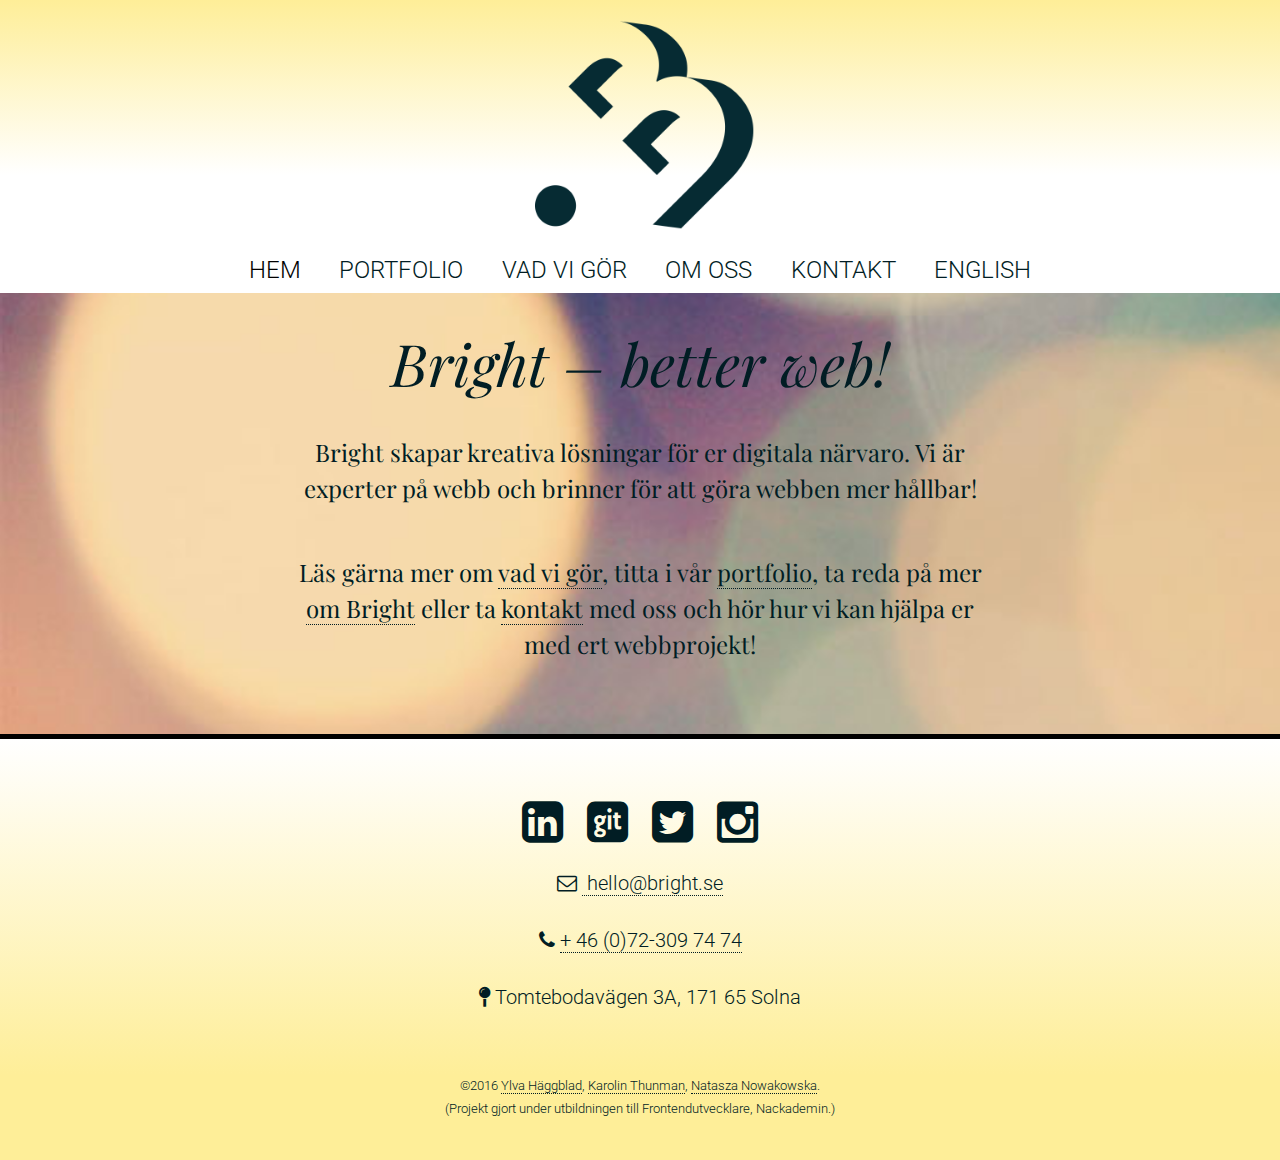
<file: index.html>
<!doctype html>
<html lang="sv-SE">
<head>
	<meta charset="utf-8">
	<meta name="viewport" content="width=device-width, initial-scale=1.0">
	<title>Bright</title>
	<link rel="stylesheet" type="text/css" href="css/normalize.css">
  <link href="css/font-awesome.min.css" rel="stylesheet">
	<link rel="stylesheet" type="text/css" href="css/style.css">

	<noscript>
		<style>
	     #knapp {display: none;}
	  </style>
 	</noscript>
</head>
<body class="index">
<header>
	<div id="knapp">	
		<div></div>
		<div></div>
		<div></div>
	</div>
</header>

<noscript>
	<ul id="utanKnapp">
		<li><a href="index.html">Hem</a></li>
		<li><a href="portfolio.html">Portfolio</a></li>
		<li><a href="vad_vi_gor.html">Vad vi gör</a></li>
		<li><a href="om_oss.html">Om oss</a></li>
		<li><a href="kontakt.html">Kontakt</a></li>
		<li><a href="in_english.html">English</a></li>
	</ul>
</noscript>

<nav id="navbar">
	<ul>
		<li class="active_home"><a href="index.html">Hem</a></li>
		<li><a href="portfolio.html">Portfolio</a></li>
		<li><a href="vad_vi_gor.html">Vad vi gör</a></li>
		<li><a href="om_oss.html">Om oss</a></li>
		<li><a href="kontakt.html">Kontakt</a></li>
		<li><a href="in_english.html">English</a></li>
	</ul>
</nav>
<main>
	<div class="row">
    <article class="col-12 col-m-12 indexrubrik">
        <h2>Bright – better web!</h2>
            <p class="intro">Bright skapar kreativa lösningar för er digitala närvaro. Vi är experter på webb och brinner för att göra webben mer hållbar!</p>

            <p class="intro">Läs gärna mer om <a href="vad_vi_gor.html" title="Läs mer om vad vi gör">vad vi gör</a>, titta i vår <a href="portfolio.html" title="Vår portfolio">portfolio</a>, ta reda på mer <a href="om_oss.html" title="Läs mer om Bright">om Bright</a> eller ta <a href="kontakt.html" title="Ta kontakt med oss!">kontakt</a> med oss och hör hur vi kan hjälpa er med ert webbprojekt!
            </p>
     </article>
	</div>

</main>
<footer>
    <div class="ikoner">
      <i class="fa fa-linkedin-square fa-3x ikoner"></i>
      <i class="fa fa-git-square fa-3x ikoner"></i>
      <i class="fa fa-twitter-square fa-3x ikoner"></i>
      <i class="fa fa-instagram fa-3x ikoner"></i>
   </div> 
    
   <div class="kontakttxt">
     <p> 
    <i class="fa fa-envelope-o"></i>
       <a href="mailto:fakeadress@bright.se">&nbsp;hello@bright.se</a>
    </p>
     <p>
       <i class="fa fa-phone"></i>&nbsp;<a href="tel:+46-723-097474" title="Tel: +46 723 09 74 74">+ 46 (0)72-309 74 74</a>
     </p>
     <p>
    <i class="fa fa-map-pin"></i>&nbsp;Tomtebodavägen 3A, 171 65 Solna</p>
   </div>

<address>
  <div id="fotcopy">
&copy;2016 <a href="mailto:ylva.haggblad@gmail.com" title="ylva.haggblad@gmail.com">Ylva Häggblad</a>,
      <a href="mailto:karolin.thunman@gmail.com" title="karolin.thunman@gmail.com"> Karolin Thunman</a>,
      <a href="mailto:natasza@fingerspitz.se" title="natasza@fingerspitz.se"> Natasza Nowakowska</a>.<br>
(Projekt gjort under utbildningen till Frontendutvecklare, Nackademin.)
  </div>
</address>  
  </footer>

	<script type="text/javascript" src="scripts/script.js"></script>
</body>

</html>
</file>
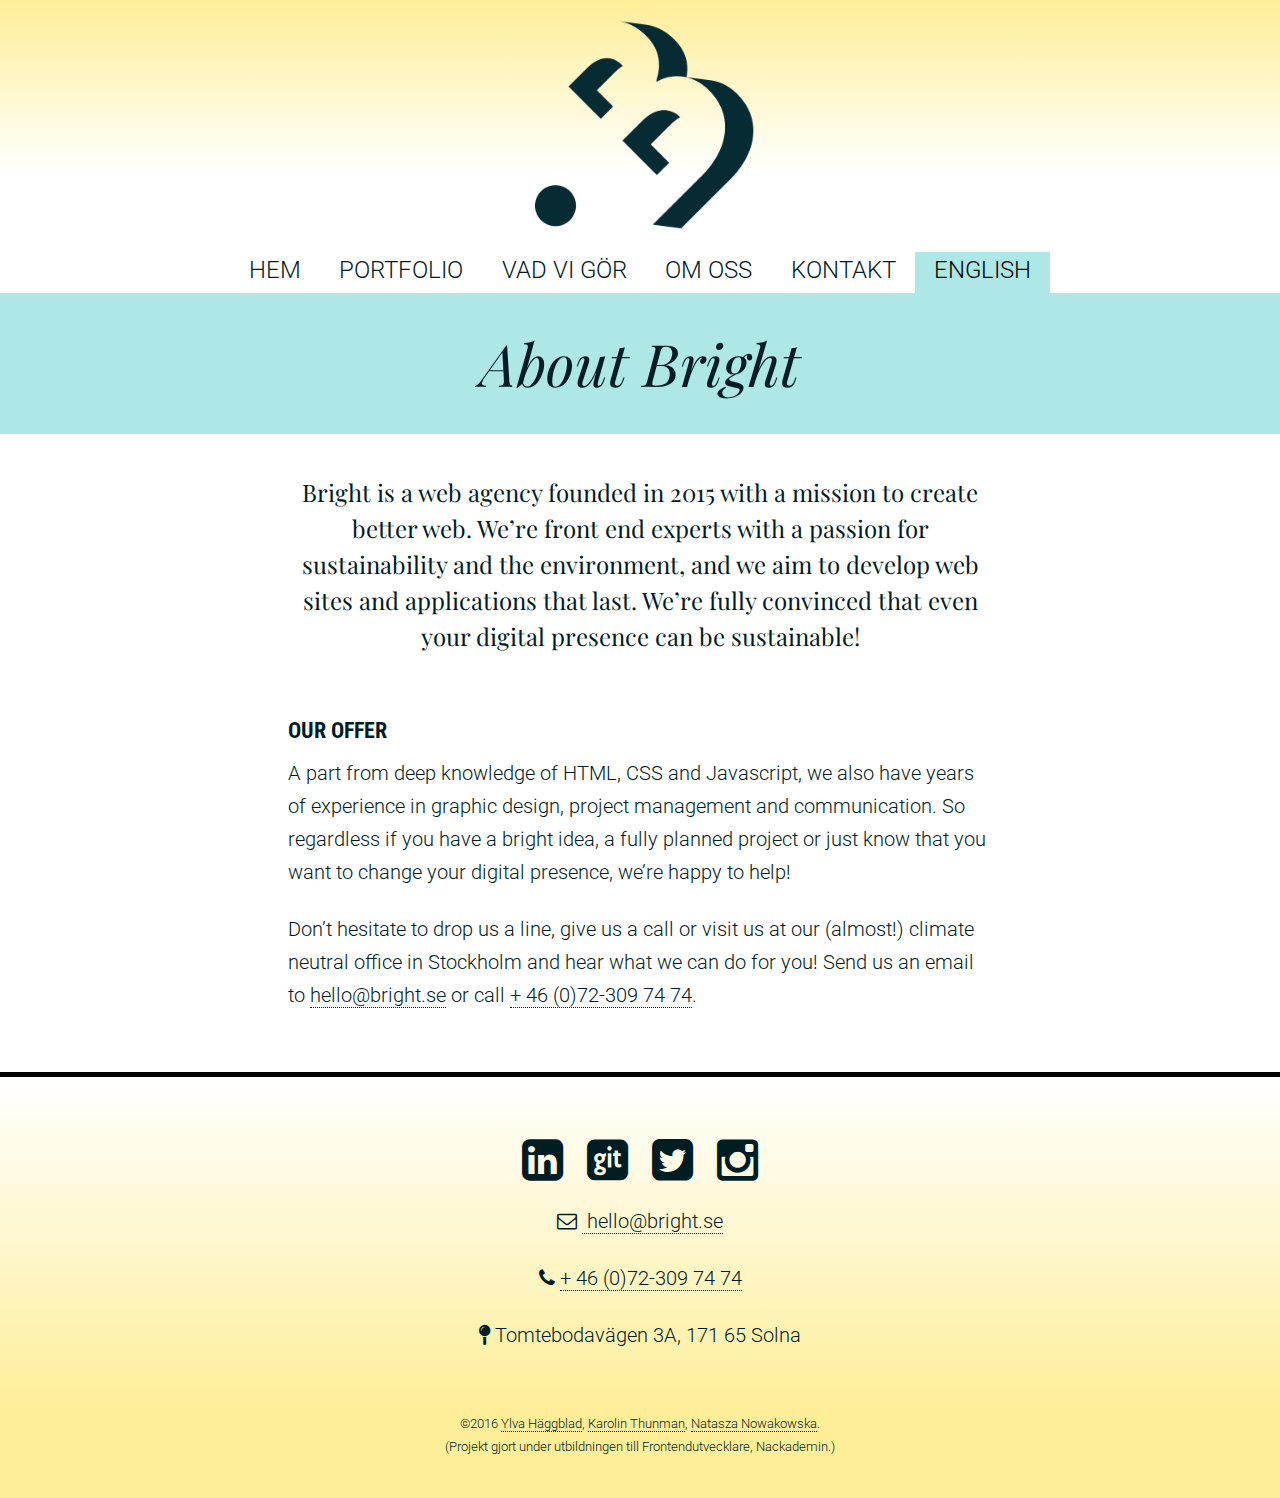
<file: in_english.html>
<!doctype html>
<html lang="en">
<head>
	<meta charset="utf-8">
	<meta name="viewport" content="width=device-width, initial-scale=1.0">
	<title>About Bright</title>
  <link rel="stylesheet" type="text/css" href="css/normalize.css">
  <link href="css/font-awesome.min.css" rel="stylesheet">
	<link rel="stylesheet" type="text/css" href="css/style.css">

  <noscript>
    <style>
       #knapp {display: none;}
    </style>
  </noscript>
</head>
<body>
<header>
  <div id="knapp">  
    <div></div>
    <div></div>
    <div></div>
  </div>
</header>

<noscript>
  <ul id="utanKnapp">
    <li><a href="index.html">Hem</a></li>
    <li><a href="portfolio.html">Portfolio</a></li>
    <li><a href="vad_vi_gor.html">Vad vi gör</a></li>
    <li><a href="om_oss.html">Om oss</a></li>
    <li><a href="kontakt.html">Kontakt</a></li>
    <li><a href="in_english.html">English</a></li>
  </ul>
</noscript>

<nav id="navbar">
  <ul>
    <li><a href="index.html">Hem</a></li>
    <li><a href="portfolio.html">Portfolio</a></li>
    <li><a href="vad_vi_gor.html">Vad vi gör</a></li>
    <li><a href="om_oss.html">Om oss</a></li>
    <li><a href="kontakt.html">Kontakt</a></li>
    <li class="active"><a href="in_english.html">English</a></li>
  </ul>
</nav>

     <main>

<div class="row">
        <div class="col-m-12 col-12 rubrik">
           <h2>About Bright</h2>
        </div>
      </div>

       
       <div class="row">
                    <section class="col-m-12 col-12 white"><p class="intro3">
                Bright is a web agency founded in 2015 with a mission to create better web. We’re front end experts with a passion for sustainability and the environment, and we aim to develop web sites and applications that last. We’re fully convinced that even your digital presence can be sustainable!
                        </p></section> </div>

                   <div class="row">
                    <section class="col-m-12 col-12 white"><h3>Our offer</h3><p>
                A part from deep knowledge of HTML, CSS and Javascript, we also have years of experience in graphic design, project management and communication. So regardless if you have a bright idea, a fully planned project or just know that you want to change your digital presence, we’re happy to help!
                    </p>
                    <p>
                Don’t hesitate to drop us a line, give us a call or visit us at our (almost!) climate neutral office in Stockholm and hear what we can do for you! Send us an email to <a href="mailto:hello@bright.se" title="fakeaddress@bright.se">hello@bright.se</a> or call <a href="tel:+46-723-097474" title="Tel: +46 723 09 74 74">+ 46 (0)72-309 74 74</a>.</p>
                </section>
         </div>
              
    </main>
<footer>
    <div class="ikoner">
      <i class="fa fa-linkedin-square fa-3x ikoner"></i>
      <i class="fa fa-git-square fa-3x ikoner"></i>
      <i class="fa fa-twitter-square fa-3x ikoner"></i>
      <i class="fa fa-instagram fa-3x ikoner"></i>
   </div> 
    
   <div class="kontakttxt">
     <p> 
    <i class="fa fa-envelope-o"></i>
       <a href="mailto:fakeadress@bright.se">&nbsp;hello@bright.se</a>
    </p>
     <p>
       <i class="fa fa-phone"></i>&nbsp;<a href="tel:+46-723-097474" title="Tel: +46 723 09 74 74">+ 46 (0)72-309 74 74</a>
     </p>
     <p>
    <i class="fa fa-map-pin"></i>&nbsp;Tomtebodavägen 3A, 171 65 Solna</p>
   </div>
  
<address>
  <div id="fotcopy">
&copy;2016 <a href="mailto:ylva.haggblad@gmail.com" title="ylva.haggblad@gmail.com">Ylva Häggblad</a>,
      <a href="mailto:karolin.thunman@gmail.com" title="karolin.thunman@gmail.com"> Karolin Thunman</a>,
      <a href="mailto:natasza@fingerspitz.se" title="natasza@fingerspitz.se"> Natasza Nowakowska</a>.<br>
(Projekt gjort under utbildningen till Frontendutvecklare, Nackademin.)
  </div>
</address>  
  </footer>

       

  <script type="text/javascript" src="scripts/script.js"></script>

</body>
</html>
</file>
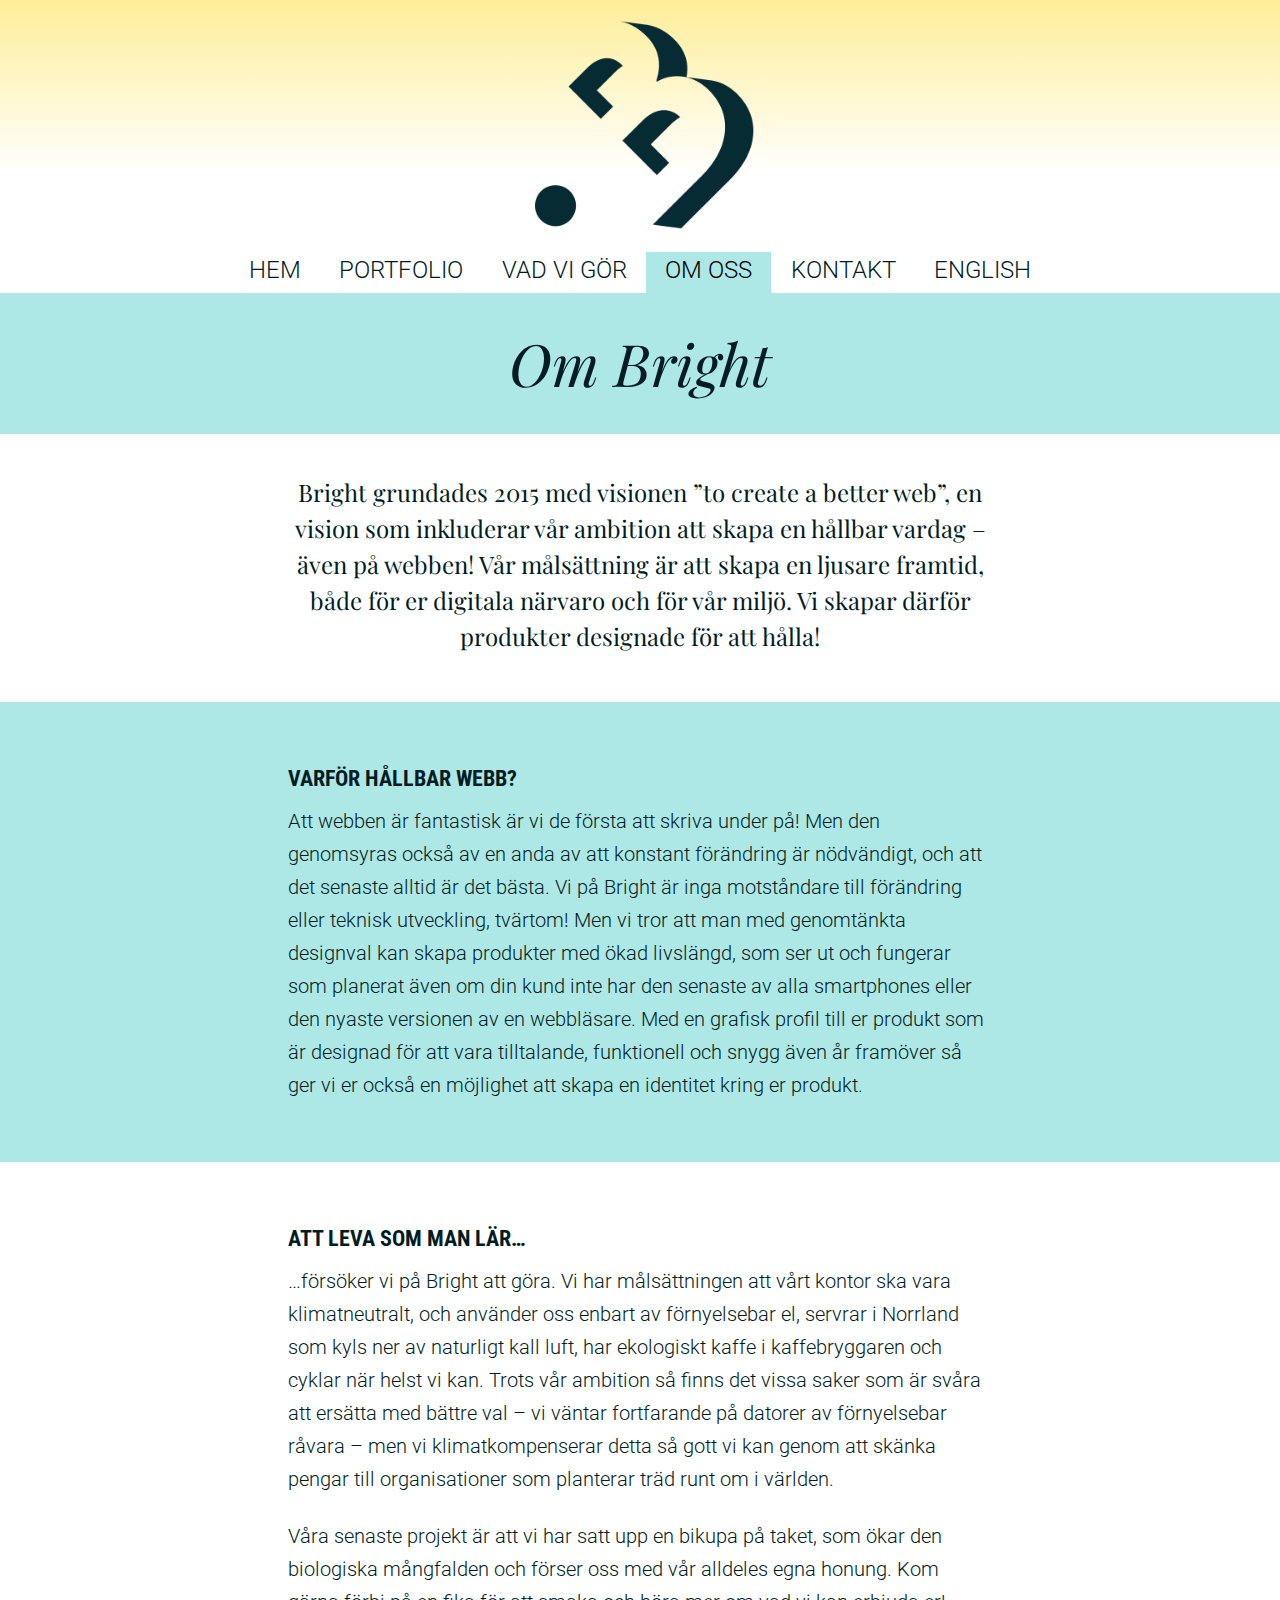
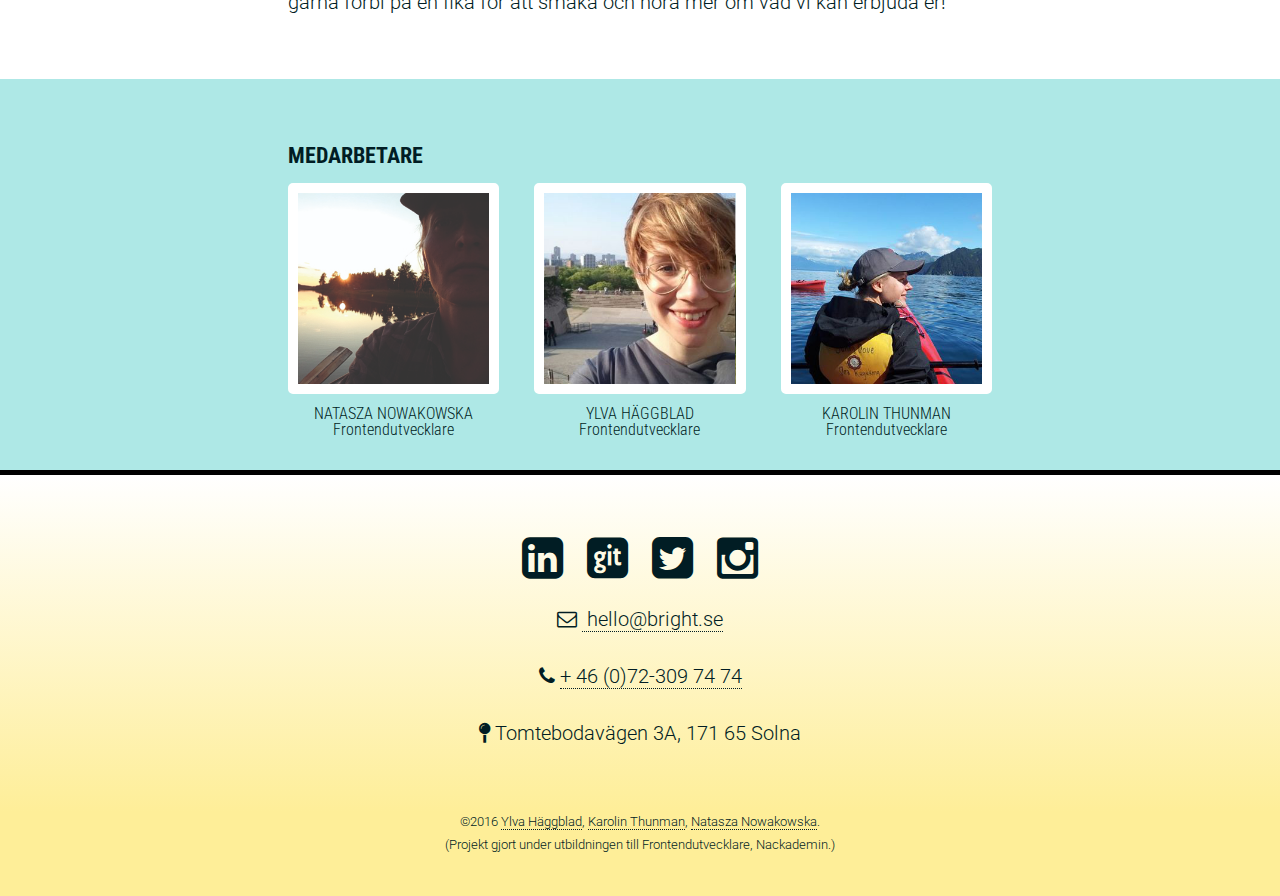
<file: om_oss.html>
<!DOCTYPE html>
<html lang="sv-SE">
<head>
	<meta charset="utf-8">
	<meta name="viewport" content="width=device-width, initial-scale=1.0">
	<title>Om Bright</title>
  <link rel="stylesheet" type="text/css" href="css/normalize.css">
  <link href="css/font-awesome.min.css" rel="stylesheet">
	<link rel="stylesheet" type="text/css" href="css/style.css">

  <noscript>
		<style>
	     #knapp {display: none;}
	  </style>
 	</noscript>
</head>
<body>
	      <header>
            <div id="knapp">	
                <div></div>
                <div></div>
                <div></div>
            </div>
       </header>
	<noscript>
	<ul id="utanKnapp">
		<li><a href="index.html">Hem</a></li>
		<li><a href="portfolio.html">Portfolio</a></li>
		<li><a href="vad_vi_gor.html">Vad vi gör</a></li>
		<li class="active"><a href="om_oss.html">Om oss</a></li>
		<li><a href="kontakt.html">Kontakt</a></li>
		<li><a href="in_english.html">English</a></li>
	</ul>
</noscript>

<nav id="navbar">
	<ul>
		<li><a href="index.html">Hem</a></li>
		<li><a href="portfolio.html">Portfolio</a></li>
		<li><a href="vad_vi_gor.html">Vad vi gör</a></li>
		<li class="active"><a href="om_oss.html">Om oss</a></li>
		<li><a href="kontakt.html">Kontakt</a></li>
		<li><a href="in_english.html">English</a></li>
	</ul>
</nav>
	<main>
		
		<div class="row">
			<div class="col-12 col-m-12 rubrik">
			<h2>Om Bright</h2>
			</div>
		</div>
		<div class="row">
			<section class="col-12 col-m-12 white">
				<p class="intro2">Bright grundades 2015 med visionen ”to create a better web”, en vision som inkluderar vår ambition att skapa en hållbar vardag – även på webben! Vår målsättning är att skapa en ljusare framtid, både för er digitala närvaro och för vår miljö. Vi skapar därför produkter designade för att hålla!</p>
			</section>
		</div>

			<div class="row">
			<section class="blue col-12 col-m-12">
				<h3>Varför hållbar webb?</h3>
				<p>Att webben är fantastisk är vi de första att skriva under på! Men den genomsyras också av en anda av att konstant förändring är nödvändigt, och att det senaste alltid är det bästa. Vi på Bright är inga motståndare till förändring eller teknisk utveckling, tvärtom! Men vi tror att man med genomtänkta designval kan skapa produkter med ökad livslängd, som ser ut och fungerar som planerat även om din kund inte har den senaste av alla smartphones eller den nyaste versionen av en webbläsare. Med en grafisk profil till er produkt som är designad för att vara tilltalande, funktionell och snygg även år framöver så ger vi er också en möjlighet att skapa en identitet kring er produkt.
				</p>
			</section>
			</div>

			<div class="row">
			<section class="white col-12 col-m-12">
				<h3>Att leva som man lär…</h3>
				<p>
				…försöker vi på Bright att göra. Vi har målsättningen att vårt kontor ska vara klimatneutralt, och använder oss enbart av förnyelsebar el, servrar i Norrland som kyls ner av naturligt kall luft, har ekologiskt kaffe i kaffebryggaren och cyklar när helst vi kan. Trots vår ambition så finns det vissa saker som är svåra att ersätta med bättre val – vi väntar fortfarande på datorer av förnyelsebar råvara – men vi klimatkompenserar detta så gott vi kan genom att skänka pengar till organisationer som planterar träd runt om i världen.
				</p>
				<p>Våra senaste projekt är att vi har satt upp en bikupa på taket, som ökar den biologiska mångfalden och förser oss med vår alldeles egna honung. Kom gärna förbi på en fika för att smaka och höra mer om vad vi kan erbjuda er!
				</p>
			</section>	
		</div>

		<div class="row">
			<section class="blue col-12 col-m-12" id="medarbetare">
				<h3>Medarbetare</h3>
				<div id="figcontainer">
				<figure>
						<img src="img/Natasza.jpg" alt="Bild på Natasza Nowakowska" title="Natasza Nowakowska">
						<figcaption><span>Natasza Nowakowska</span><br>Frontendutvecklare</figcaption>
					</figure>
					
					<figure>
						<img src="img/Ylva.jpg" alt="Bild på Ylva Häggblad" title="Ylva Häggblad">
						<figcaption><span>Ylva Häggblad</span><br>Frontendutvecklare</figcaption>
					</figure>
				
					<figure>
						<img src="img/Karolin.jpg" alt="Bild på Karolin Thunman" title="Karolin Thunman">
						<figcaption><span>Karolin Thunman</span><br>Frontendutvecklare</figcaption>
					</figure>
				</div>
				
			</section>
			</div>
	</main>
 
		
      
 <footer>
    <div class="ikoner">
      <i class="fa fa-linkedin-square fa-3x ikoner"></i>
      <i class="fa fa-git-square fa-3x ikoner"></i>
      <i class="fa fa-twitter-square fa-3x ikoner"></i>
      <i class="fa fa-instagram fa-3x ikoner"></i>
   </div> 
    
  <div class="kontakttxt">
    <p> 
	    <i class="fa fa-envelope-o"></i>
	    <a href="mailto:fakeadress@bright.se">&nbsp;hello@bright.se</a>
    </p>
    <p>
       <i class="fa fa-phone"></i>&nbsp;<a href="tel:+46-723-097474" title="Tel: +46 723 09 74 74">+ 46 (0)72-309 74 74</a>
    </p>
    <p>
	    <i class="fa fa-map-pin"></i>&nbsp;Tomtebodavägen 3A, 171 65 Solna
  	</p>
  </div>

<address>
  <div id="fotcopy">
&copy;2016 <a href="mailto:ylva.haggblad@gmail.com" title="ylva.haggblad@gmail.com">Ylva Häggblad</a>,
      <a href="mailto:karolin.thunman@gmail.com" title="karolin.thunman@gmail.com"> Karolin Thunman</a>,
      <a href="mailto:natasza@fingerspitz.se" title="natasza@fingerspitz.se"> Natasza Nowakowska</a>.<br>
(Projekt gjort under utbildningen till Frontendutvecklare, Nackademin.)
  </div>
</address>  
</footer>


<script type="text/javascript" src="scripts/script.js"></script>


</body>
</html>
</file>
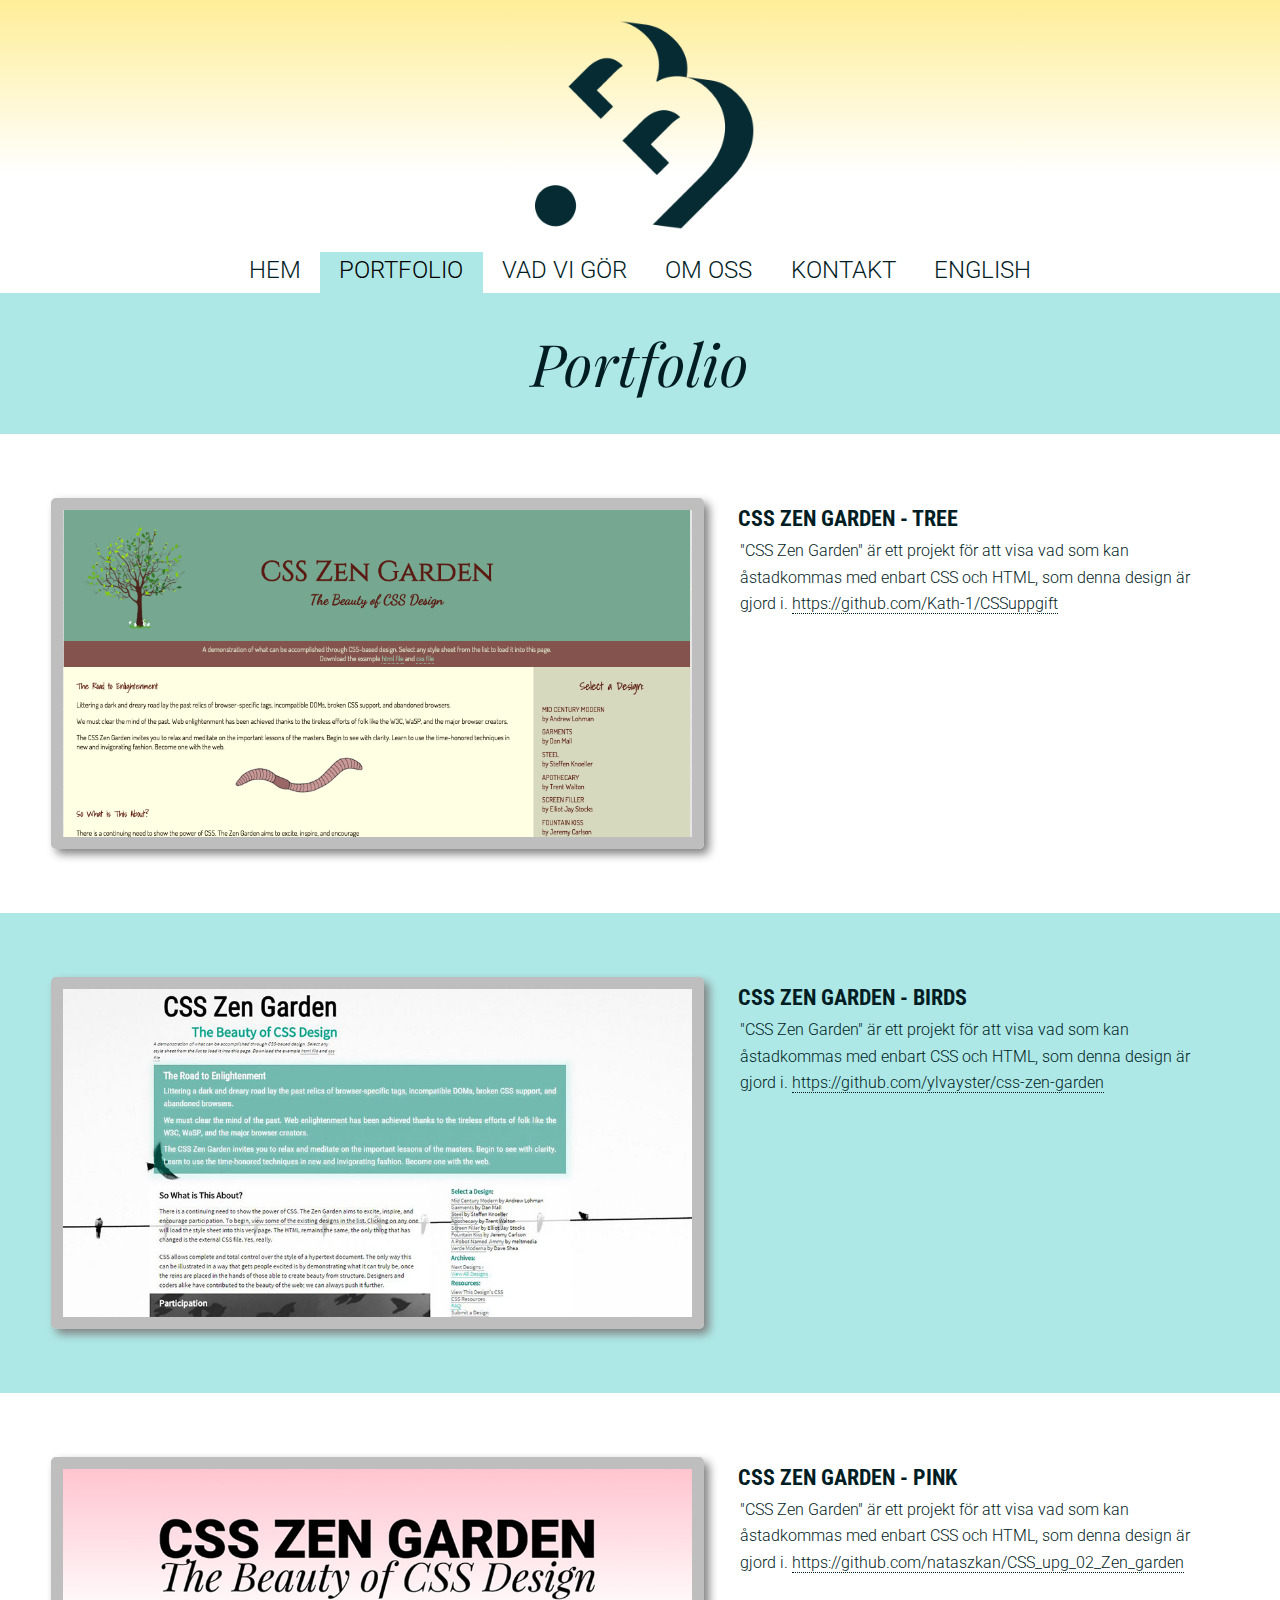
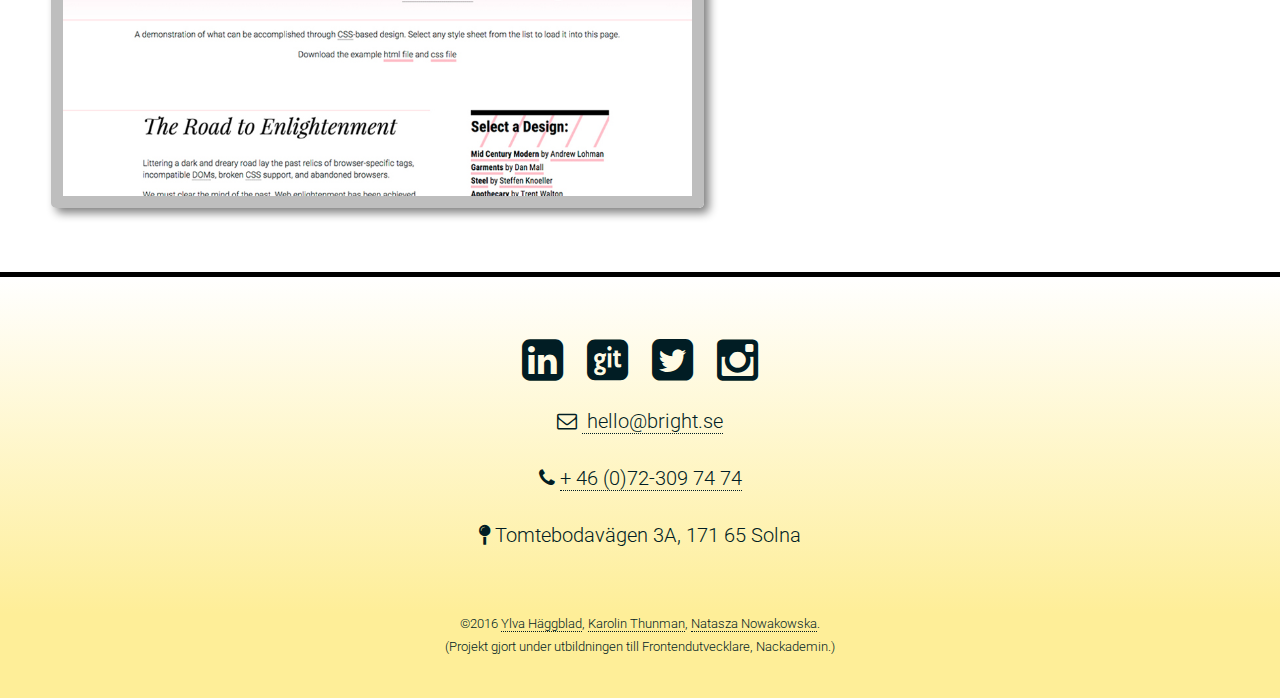
<file: portfolio.html>
<!DOCTYPE html>
<html lang="sv-SE">
<head>
	<meta charset="utf-8">
	<meta name="viewport" content="width=device-width, initial-scale=1.0">
	<title>Portfolio</title>
  <link rel="stylesheet" type="text/css" href="css/normalize.css">
  <link href="css/font-awesome.min.css" rel="stylesheet">
	<link rel="stylesheet" type="text/css" href="css/style.css">

  <noscript>
    <style>
       #knapp {display: none;}
    </style>
  </noscript>
</head>
<body>
  <header>
            <div id="knapp">  
                <div></div>
                <div></div>
                <div></div>
            </div>  
       </header>

  <noscript>
  <ul id="utanKnapp">
    <li><a href="index.html">Hem</a></li>
    <li><a href="portfolio.html">Portfolio</a></li>
    <li><a href="vad_vi_gor.html">Vad vi gör</a></li>
    <li><a href="om_oss.html">Om oss</a></li>
    <li><a href="kontakt.html">Kontakt</a></li>
    <li><a href="in_english.html">English</a></li>
  </ul>
</noscript>

<nav id="navbar">
  <ul>
    <li><a href="index.html">Hem</a></li>
    <li class="active"><a href="portfolio.html">Portfolio</a></li>
    <li><a href="vad_vi_gor.html">Vad vi gör</a></li>
    <li><a href="om_oss.html">Om oss</a></li>
    <li><a href="kontakt.html">Kontakt</a></li>
    <li><a href="in_english.html">English</a></li>
  </ul>
</nav>
	<main>
	   
	  <div class="row">
                <section class="col-m-12 col-12 rubrik">
                <h2>Portfolio</h2>
          </section>
            </div> 
	
        <div class="row">
            <article class="portfolio white">
                <h3 class="portfolio col-m-12 col-5">CSS Zen Garden - Tree</h3>

                    <figure class="col-m-12 col-7">
                     <img class="portfolio" src="img/zengardenkarolin.jpg" alt="Designen Tree" title="Designen Tree">
                    </figure>
                    <p class="portfolio col-m-12 col-5">
                    "CSS Zen Garden" är ett projekt för att visa vad som kan åstadkommas med enbart CSS och HTML, som denna design är gjord i.
                    <a href="https://github.com/Kath-1/CSSuppgift" title="Länk till Github" target="_blank">https://github.com/Kath-1/CSSuppgift</a>
                     </p>
             </article>
        </div>
           
           <div class="row">
            <article class="portfolio blue">
                <h3 class="portfolio col-m-12 col-5">CSS Zen Garden - Birds</h3>
                    <figure class="col-m-12 col-7">
                     <img class="portfolio" src="img/zengardenylva.jpg" alt="Designen Birds" title="Designen Birds">
                    </figure>
                    <p class="portfolio col-m-12 col-5">
                    "CSS Zen Garden" är ett projekt för att visa vad som kan åstadkommas med enbart CSS och HTML, som denna design är gjord i.
                    <a href="https://github.com/ylvayster/css-zen-garden" title="Länk till Github" target="_blank">https://github.com/ylvayster/css-zen-garden</a>
                     </p>
             </article>
        </div>



        <div class="row">
            <article class="portfolio white">
                <h3 class="portfolio col-m-12 col-5">CSS Zen Garden - Pink</h3>
                    <figure class="col-m-12 col-7">
                     <img class="portfolio" src="img/zengardennatasza.jpg" alt="Designen Pink" title="Designen Pink">
                    </figure>
                    <p class="portfolio col-m-12 col-5">
                    "CSS Zen Garden" är ett projekt för att visa vad som kan åstadkommas med enbart CSS och HTML, som denna design är gjord i. <a href="https://github.com/nataszkan/CSS_upg_02_Zen_garden" title="Länk till Github" target="_blank">https://github.com/nataszkan/CSS_upg_02_Zen_garden</a>
                     </p>
             </article>
        </div>
      

<footer>
    <div class="ikoner">
      <i class="fa fa-linkedin-square fa-3x ikoner"></i>
      <i class="fa fa-git-square fa-3x ikoner"></i>
      <i class="fa fa-twitter-square fa-3x ikoner"></i>
      <i class="fa fa-instagram fa-3x ikoner"></i>
   </div> 
    
   <div class="kontakttxt">
     <p> 
    <i class="fa fa-envelope-o"></i>
       <a href="mailto:fakeadress@bright.se">&nbsp;hello@bright.se</a>
    </p>
     <p>
       <i class="fa fa-phone"></i>&nbsp;<a href="tel:+46-723-097474" title="Tel: +46 723 09 74 74">+ 46 (0)72-309 74 74</a>
     </p>
     <p>
    <i class="fa fa-map-pin"></i>&nbsp;Tomtebodavägen 3A, 171 65 Solna</p>
   </div>

<address>
  <div id="fotcopy">
&copy;2016 <a href="mailto:ylva.haggblad@gmail.com" title="ylva.haggblad@gmail.com">Ylva Häggblad</a>,
      <a href="mailto:karolin.thunman@gmail.com" title="karolin.thunman@gmail.com"> Karolin Thunman</a>,
      <a href="mailto:natasza@fingerspitz.se" title="natasza@fingerspitz.se"> Natasza Nowakowska</a>.<br>
(Projekt gjort under utbildningen till Frontendutvecklare, Nackademin.)
  </div>
</address>  
  </footer>

      
    </main>
    <script type="text/javascript" src="scripts/script.js"></script>

</body>
</html>
</file>
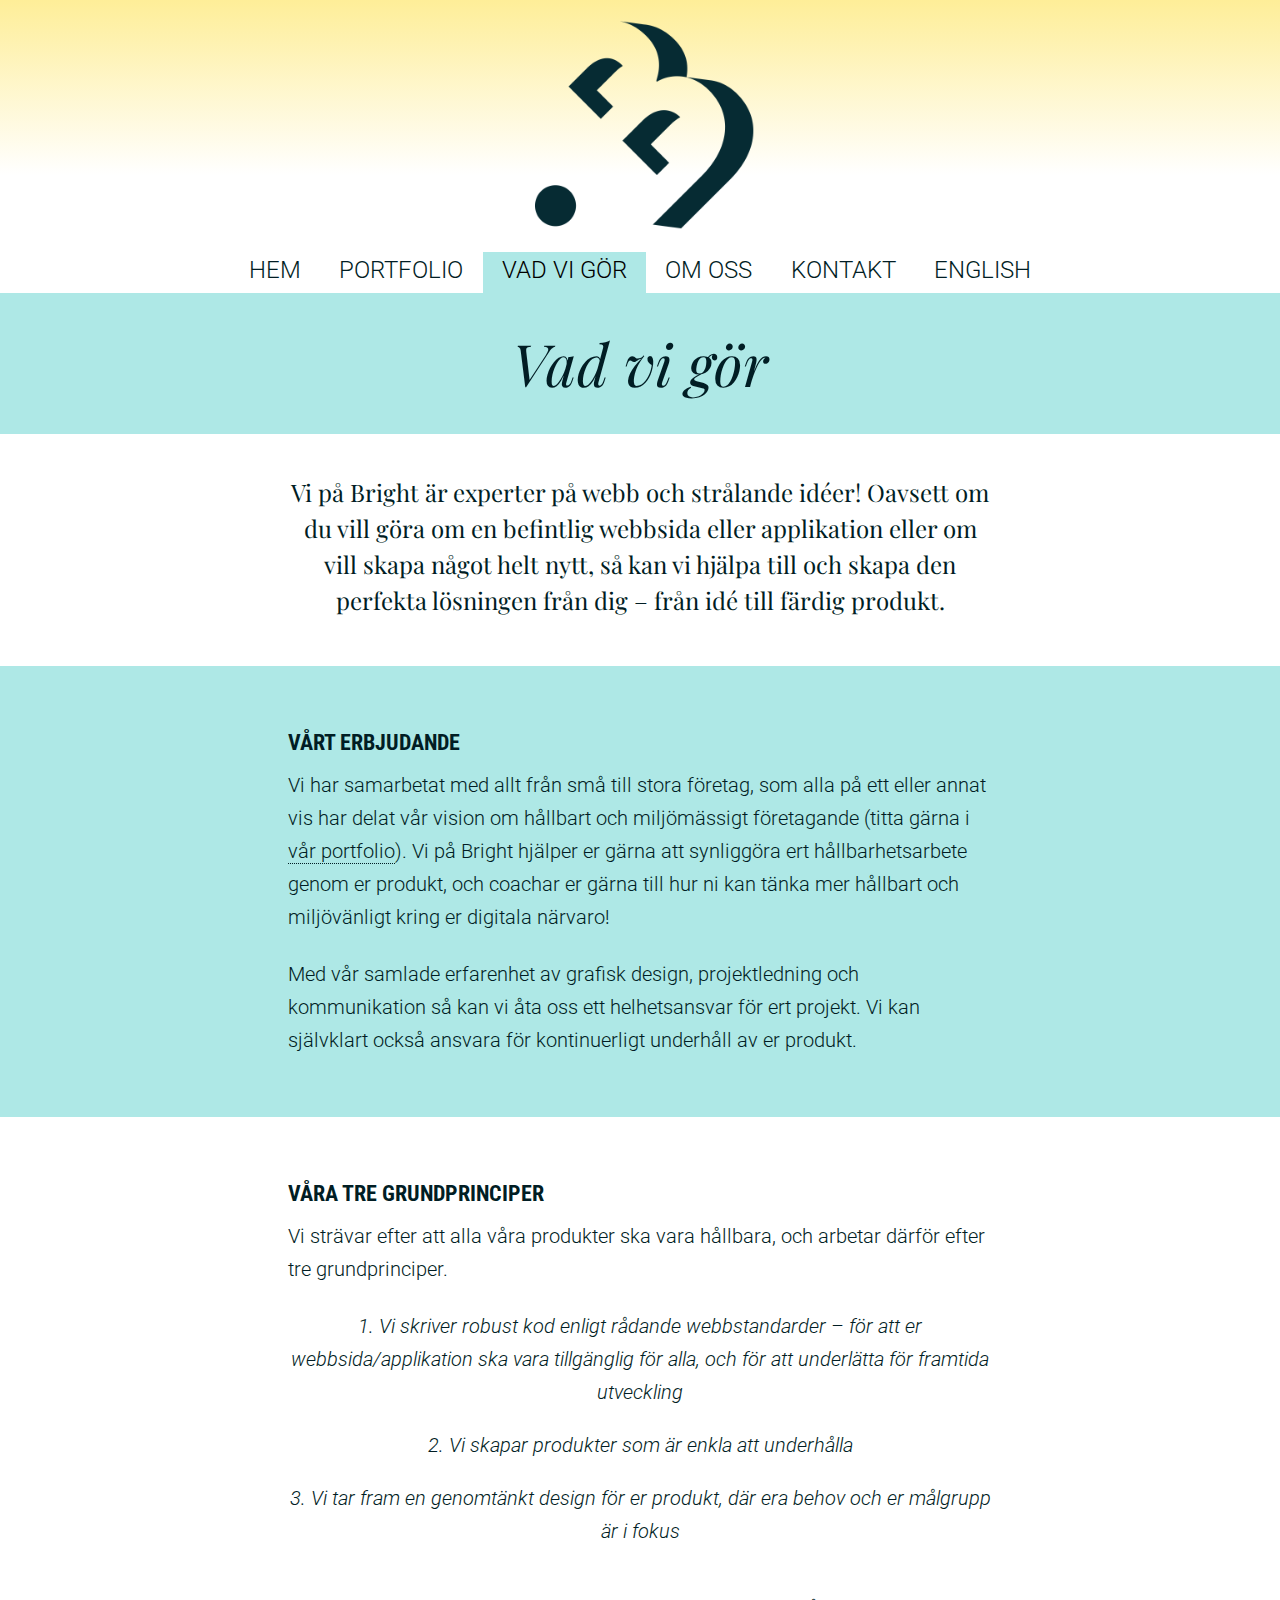
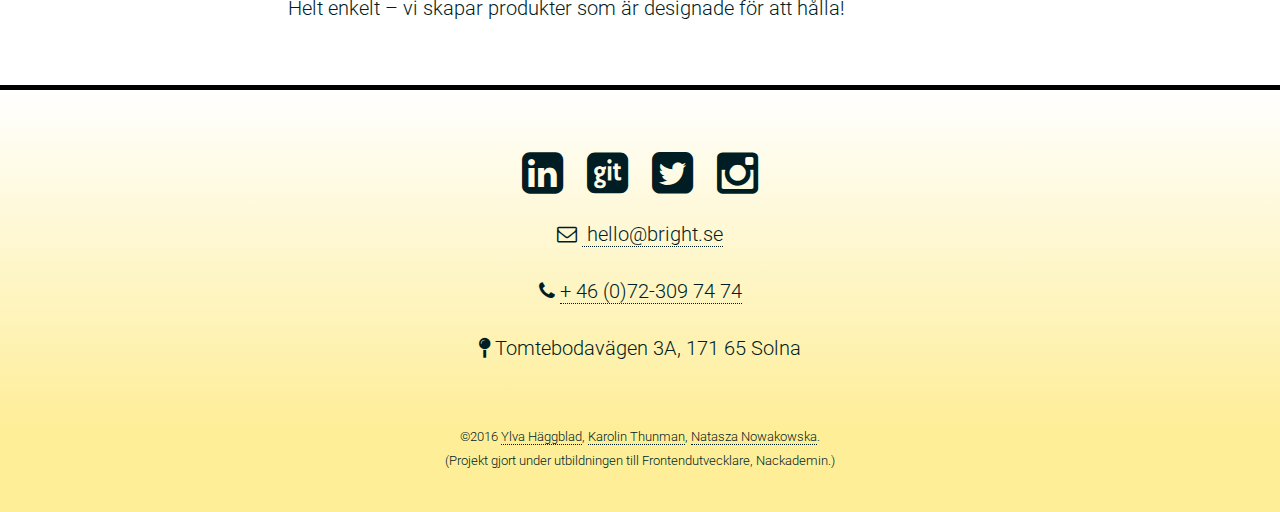
<file: vad_vi_gor.html>
<!DOCTYPE html>
<html lang="sv-SE">
<head>
	<meta charset="utf-8">
	<meta name="viewport" content="width=device-width, initial-scale=1.0">
	<title>Vad vi gör</title>
  <link rel="stylesheet" type="text/css" href="css/normalize.css">
  <link href="css/font-awesome.min.css" rel="stylesheet">
	<link rel="stylesheet" type="text/css" href="css/style.css">


    <noscript>
        <style>
         #knapp {display: none;}
      </style>
    </noscript>
</head>
<body>
   <main>
    <header>
            <div id="knapp">    
                <div></div>
                <div></div>
                <div></div>
            </div>
       </header>

<noscript>
    <ul id="utanKnapp">
        <li><a href="index.html">Hem</a></li>
        <li><a href="portfolio.html">Portfolio</a></li>
        <li><a href="vad_vi_gor.html">Vad vi gör</a></li>
        <li><a href="om_oss.html">Om oss</a></li>
        <li><a href="kontakt.html">Kontakt</a></li>
        <li><a href="in_english.html">English</a></li>
    </ul>
</noscript>

<nav id="navbar">
    <ul>
        <li><a href="index.html">Hem</a></li>
        <li><a href="portfolio.html">Portfolio</a></li>
        <li class="active"><a href="vad_vi_gor.html">Vad vi gör</a></li>
        <li><a href="om_oss.html">Om oss</a></li>
        <li><a href="kontakt.html">Kontakt</a></li>
        <li><a href="in_english.html">English</a></li>
    </ul>
</nav>
        <div class="row">
          <div class="col-m-12 col-12 rubrik">
            <h2>Vad vi gör</h2>
          </div>
        </div>
		    <div class="row">
                <section class="col-m-12 col-12 white">
                    <p class="intro2">Vi på Bright är experter på webb och strålande idéer! Oavsett om du vill göra om en befintlig webbsida eller applikation eller om vill skapa något helt nytt, så kan vi hjälpa till och skapa den perfekta lösningen från dig – från idé till färdig produkt.</p>
                </section>
			</div>

            <div class="row">
		        <section class="col-m-12 col-12 blue">
                   <h3>Vårt erbjudande</h3>
                    <p>Vi har samarbetat med allt från små till stora företag, som alla på ett eller annat vis har delat vår vision om hållbart och miljömässigt företagande (titta gärna i <a href="portfolio.html" target="_blank" title="Vår portfolio">vår portfolio</a>). Vi på Bright hjälper er gärna att synliggöra ert hållbarhetsarbete genom er produkt, och coachar er gärna till hur ni kan tänka mer hållbart och miljövänligt kring er digitala närvaro!</p>    

                    <p>Med vår samlade erfarenhet av grafisk design, projektledning och kommunikation så kan vi åta oss ett helhetsansvar för ert projekt. Vi kan självklart också ansvara för kontinuerligt underhåll av er produkt.</p>
                </section>
			</div>

            <div class="row">
                <section class="col-m-12 col-12 white">
                   <h3>Våra tre grundprinciper</h3>
                    <p>Vi strävar efter att alla våra produkter ska vara hållbara, och arbetar därför efter tre grundprinciper.
                       <ol>
                        <li>Vi skriver robust kod enligt rådande webbstandarder – för att er webbsida/applikation ska vara tillgänglig för alla, och för att underlätta för framtida utveckling</li>
                        <li>Vi skapar produkter som är enkla att underhålla</li>
                        <li>Vi tar fram en genomtänkt design för er produkt, där era behov och er målgrupp är i fokus</li>
                    </ol>
                    
			        <p>Helt enkelt – vi skapar produkter som är designade för att hålla!</p>	
                </section>
            </div>
	</main>

 <footer>
    <div class="ikoner">
      <i class="fa fa-linkedin-square fa-3x ikoner"></i>
      <i class="fa fa-git-square fa-3x ikoner"></i>
      <i class="fa fa-twitter-square fa-3x ikoner"></i>
      <i class="fa fa-instagram fa-3x ikoner"></i>
   </div> 
    
  <div class="kontakttxt">
    <p> 
	    <i class="fa fa-envelope-o"></i>
	    <a href="mailto:fakeadress@bright.se">&nbsp;hello@bright.se</a>
    </p>
    <p>
       <i class="fa fa-phone"></i>&nbsp;<a href="tel:+46-723-097474" title="Tel: +46 723 09 74 74">+ 46 (0)72-309 74 74</a>
    </p>
    <p>
	    <i class="fa fa-map-pin"></i>&nbsp;Tomtebodavägen 3A, 171 65 Solna
  	</p>
  </div>

<address>
  <div id="fotcopy">
&copy;2016 <a href="mailto:ylva.haggblad@gmail.com" title="ylva.haggblad@gmail.com">Ylva Häggblad</a>,
      <a href="mailto:karolin.thunman@gmail.com" title="karolin.thunman@gmail.com"> Karolin Thunman</a>,
      <a href="mailto:natasza@fingerspitz.se" title="natasza@fingerspitz.se"> Natasza Nowakowska</a>.<br>
(Projekt gjort under utbildningen till Frontendutvecklare, Nackademin.)
  </div>
</address>   
</footer>
  
<script type="text/javascript" src="scripts/script.js"></script>
</body>
</html>
</file>
<file: css/style.css>
@import url(https://fonts.googleapis.com/css?family=Roboto:400,300,100,900|Roboto+Condensed:400,700,300|Playfair+Display:400,400italic);


/*Bakgrunder*/
* {
  box-sizing: border-box;
    -moz-box-sizing: border-box;
      -webkit-box-sizing: border-box;
}

body {
  background-color: #FEEE98;
  color: #011D24;
  box-sizing: border-box;
  font-family: 'Roboto', sans-serif;
  font-weight: 300;
    font-size: 16px;
  line-height: 1.5em;
  text-align: center;
  width: 100%;

}

body.index {
    background-image: url(../img/abstractcrop.jpg);
    background-size: cover;
    background-repeat: no-repeat;
    max-width: 100%;
    height: auto;
}


/*Färgerna ska alternera i ordning vitt, blått, rosa*/


.white{
background-color: #FFF;
}

.blue {
    background-color: #AEE8E6; 
}

/*TYPOGRAFI / TEXTELEMENT / GENERELLA MARGINALER på TEXTELEMET*/

a:link{
  color:#011D24;
  text-decoration: none;
  border-bottom: thin dotted;
    word-break: break-all;
}

a:hover{
  color:black;
  font-family: 'Roboto', sans-serif;
  font-weight: 700;
}

a:focus{
  color:black;
  font-family: 'Roboto', sans-serif;
  font-weight: 700;
}

a:visited{
  color: #011D24;
  text-decoration: none;
  border-bottom-style: dotted;
  
}


.intro{
  font-family: 'Playfair Display', serif;
  font-weight: 400;
  
}


p, ol
  {
      width: 82%;
  text-align: left;
  padding-bottom: 1.2em;
    margin-right: auto;
      margin-left: auto;
  }

p:last-of-type{
padding-bottom: 3em;
}

p.firstp {
padding-top: 1.2em;
    padding-bottom: 1.2em;
}

ol{
    font-family: 'Playfair Display', serif;
    list-style-position: inside;
    padding-left: 0;
}

ol li{
    margin-bottom: 1em;
    text-align: center;
    font-family: 'Roboto', sans-serif;
    font-style: italic;
}



h2 {
  font-family: 'Playfair Display', serif;
  font-weight: 400;
  font-style: italic;
  font-size: 2.2em;
  text-align: center;
  margin-bottom: 1.2em;
    margin-top: 1.2em;
}

.rubrik{
    background-color: #AEE8E6;
    border-top: 1.125em solid #FFF;
}

.indexrubrik{
    border-top: 1.125em solid #FFF;
}

h3, h4{
  font-family: 'Roboto', sans-serif;
  font-weight: 700;
  line-height: 1em;
  font-size: 1em;
  font-family: 'Roboto Condensed', sans-serif;
  text-transform: uppercase;
  text-align: left;
  margin-bottom: 0.3em;
  margin-left: 9%;
  margin-left: 9%;
  margin-top: 2em;
}

h3.portfolio{    
  margin-left: 9%;
  margin-left: 9%;
  padding-top: 1.67em;
}

p.portfolio{
    width: 82%;
  text-align: left;
  padding-bottom: 1.2em;
    margin-right: 9%;
    margin-left: 9%;
}

figcaption {
  font-family: 'Roboto', sans-serif;
  font-weight: 300;
  line-height: 1em;
  font-size: 1em;
  font-family: 'Roboto Condensed', sans-      serif;
  margin-bottom: 2em;
  margin-top: 0.2em;
}


p.intro{
  font-family: 'Playfair Display', serif;
  font-weight: 400;
  /* font-style: italic; */
  font-size: 1.5em;
  line-height: 1.5em;
  text-align: center;
    margin: 0 auto;
    padding-bottom: 2em;
}

p.intro2{
  font-family: 'Playfair Display', serif;
  font-weight: 400;
  /* font-style: italic; */
  font-size: 1.5em;
  line-height: 1.5em;
  text-align: center;
  padding-top: 1.67em;
  padding-bottom: 2em;
    margin: 0 auto;
}

p.intro3{
  font-family: 'Playfair Display', serif;
  font-weight: 400;
  /* font-style: italic; */
  font-size: 1.5em;
  line-height: 1.5em;
  text-align: center;
  padding-top: 1.67em;
  padding-bottom:0;
    margin: 0 auto;
}


  
/*HEADER*/

header {
    /*width: 100%;
    height: 100px;
    background-image: url("../img/logotype.png");
    background-color: #FEEE98;
    background-position: bottom center;
    background-repeat: no-repeat;
    background-size: contain; */ 

    width: 100%;
    height: 100px;
    background-image: url("../img/logotype.png");
    background: #FEEE98;
    background: url("../img/logotype.png"), -webkit-linear-gradient(rgba(254, 238, 152,1)0%, rgba(255, 255, 255,1)70%); /* Safari 5.1 to 6.0 */
    background: url("../img/logotype.png"), -o-linear-gradient(rgba(254, 238, 152,1)0%, rgba(255, 255, 255,1)70%); /* For Opera 11.6 to 12.0 */
    background: url("../img/logotype.png"), -moz-linear-gradient(rgba(254, 238, 152,1)0%, rgba(255, 255, 255,1)70%); /* For Firefox 3.6 to 15 */
    background: url("../img/logotype.png"), linear-gradient(rgba(254, 238, 152,1)0%,rgba(255, 255, 255,1)70%); /* Standard syntax */
    background-position: bottom center;
    background-repeat: no-repeat;
    background-size: contain;    
}


/*För att gömma innehåll visuellt som är läsbart av screen readers*/
.hidden{
position:absolute;
left:-10000px;
top:auto;
width:1px;
height:1px;
overflow:hidden;
}

/*KARTA*/

/*Utan Javascript*/
.kartaNoscript {
    max-width: 100%;
	height: 280px;
    background-image: url("../img/kartamobil.jpg");
    background-repeat: no-repeat;
    background-position: center left;
    background-size: cover; 
}

/*Med Javascript*/
#karta {
    box-sizing: border-box;
    max-width: 100%;
    height: 280px;
}

/*KONTAKTFORMULÄR*/


fieldset {
border: none;
    padding: 0;
    margin: 0 9%;
}
form{
    border: none;
    border-collapse: collapse;
    width: 100%;
    padding: 1.5em 0;
    
      box-sizing: border-box;
}

input[type="text"]{
    border-radius: 5px;
}


input, textarea, button {
    width: 100%;
    box-sizing: border-box;
    font-family: 'Roboto', sans-serif;
    font-weight: 400;
    font-size: 100%;
    background-color: #ddf2f1;
    border: none;
    height: auto;
    margin: 0;
    outline: 0;
    padding: 0.6em;
    color: #011D24;
    margin-bottom: 1em;
}

button{
    margin-bottom: 0px;
    background-color: #70b5b3; 
    color: #ecf7f6;
    font-weight: 400;
    border-radius: 5px;
}

textarea{
    display: block;
    resize: none;
    overflow: auto;
    border-radius: 5px;
}

input[type=text]:focus, textarea:focus {
  box-shadow: 0 0 5px #70b5b3;
}

button:focus {
background-color: #ecf7f6; 
    color: #70b5b3;
}


/*==========
FOOTER
*****/

footer {
  clear: both;

  background-color: #FEEE98;
  padding: 2.5em 0;

    background: -webkit-linear-gradient(rgba(255, 255, 255,1)0%,rgba(254, 238, 152,1)80%); /* Safari 5.1 to 6.0 */
    background: -o-linear-gradient(rgba(255, 255, 255,1)0%,rgba(254, 238, 152,1)80%); /* For Opera 11.6 to 12.0 */
    background: -moz-linear-gradient(rgba(255, 255, 255,1)0%,rgba(254, 238, 152,1)80%); /* For Firefox 3.6 to 15 */
    background: linear-gradient(rgba(255, 255, 255,1)0%,rgba(254, 238, 152,1)80%); /* Standard syntax */

  border-top: 5px solid black;
}

footer p{
  text-align: center;
    margin: 0 auto;
}

.ikoner{
  margin: 10px;
} 


#fotcopy{
       text-decoration: none;
       font-style: normal;
       font-size: 0.65em;
       line-height: 1.8em;        
}  


/*PORTFOLIO*/

article.portfolio {
    box-sizing: border-box;
    width: 100%;
    overflow: hidden;
}

figure {
    margin: 0 auto;
}

/* OM BRIGHT */

#medarbetare figure {
  display: block;
  float: left;
  width: 100%;
}

#figcontainer {
  width: 82%;
  overflow: hidden;
  margin: 0 auto;
}

#medarbetare figure img {
  display: block;
  margin: 0 auto;
  height: auto;
  border: 10px solid #FFF;
  width: 100%;
  height: auto;
  border-radius: 5px;
}

#medarbetare figcaption{
  margin-top: 0.75em;
}
  
#medarbetare span {
  text-transform: uppercase;
}

img.portfolio { 
    box-sizing: border-box;
    border: 12px solid #bebebe;
    max-width: 82%;
    height: auto;
    border-radius: 5px;
    box-shadow: 5px 5px 10px grey;
    margin: 4.5% 9% 4.5% 9%;
}

/* MENU */

#navbar {
	width: 0;
	position: absolute;
	top: 18px;
	right: 0px;
	background-color: #FFF;
	margin: 100px auto;
	transition: 0.5s;
    -webkit-transition: 0.5s;
      -moz-transition: 0.5s;
        -o-transition: 0.5s;
}	

#navbar ul {
	padding: 0;
	margin: 0;
}

#navbar li {
	overflow: hidden;
	list-style: none;
	text-align: center;
	line-height: 2.5em;
}

#navbar li a {
	text-decoration: none;
  border: none;
	color: #011D24;
	font-size: 1.5em;
	font-family: 'Roboto', sans-serif;
  text-transform: uppercase;
  font-weight: 300;
}

#navbar ul li:active {
	background-color: #AEE8E6;
	color: #011D24;
}

#navbar.clicked {
	width: 100%;
}

#knapp {
	position: absolute;
	top: 83px;
	right: 0;
	width: 40px;
	height: 35px;
}

#knapp div {
	position: relative;
	right: -5px;
	width: 30px;
	height: 5px;
	border-radius: 1px;
	background-color: #000;
	transition: all 1s;
    -webkit-transition: all 1s;
      -moz-transition: all 1s;
        -o-transition: all 1s;
}

#knapp div:nth-child(1) {
	top: 5px;
}
#knapp div:nth-child(2) {
	top: 11px;
}
#knapp div:nth-child(3) {
	top: 17px;
}

#knapp.clicked div:nth-child(1) {
	transform: rotate(45deg);
    -webkit-transform: rotate(45deg);
     -moz-transform: rotate(45deg);
      -o-transform: rotate(45deg);
  transform-origin: left;
    -webkit-transform-origin: left;
     -moz-transform-origin: left;
      -o-transform-origin: left;
	right: -10px;
}
#knapp.clicked div:nth-child(2) {
	background-color: transparent;
}
#knapp.clicked div:nth-child(3) {
	transform: rotate(-45deg);
    -webkit-transform: rotate(-45deg);
     -moz-transform: rotate(-45deg);
      -o-transform: rotate(-45deg);
	transform-origin: left;
    -webkit-transform-origin: left;
     -moz-transform-origin: left;
      -o-transform-origin: left;
	right: -10px;
	top: 16px;
}

/* Meny utan JavaScript */

#utanKnapp {
  margin: 0;
  padding-top: 15px;
  background-color: #FFF;
}

#utanKnapp li {
	list-style: none;
	background-color: #FFF;
	padding: 3px 0;
	text-align: center;
	margin-left: -40px;
  
}

#utanKnapp li a {
	text-decoration: none;
  border: none;
	color: #000;
	font-size: 1.5em;
	font-family: 'Playfair Display', serif;
  margin: 0;
}

/* GRID */

.floatleft {
    float: left;
}

.floatright {
    float: right;
}

[class*="col-"] {
	float: left;
	width: 100%;
	margin: 0;
}


/* Tablet */ 
@media only screen and (min-width: 500px){
	 	.col-m-1 {width: 8.33%;}
    .col-m-2 {width: 16.66%;}
    .col-m-3 {width: 25%;}
    .col-m-4 {width: 33.33%;}
    .col-m-5 {width: 41.66%;}
    .col-m-6 {width: 50%;}
    .col-m-7 {width: 58.33%;}
    .col-m-8 {width: 66.66%;}
    .col-m-9 {width: 75%;}
    .col-m-10 {width: 83.33%;}
    .col-m-11 {width: 91.66%;}
    .col-m-12 {width: 100%;}

    
    .kartaNoscript {
    max-width: 100%;
	height: 280px;
    background-image: url("../img/karta.jpg");
    background-repeat: no-repeat;
    background-position: center left;
    background-size: cover; 
}
    
     #karta{
    height: 280px;
    }
    
 header {
    height: 175px;
    }

    



	#knapp {
	top: 171px;
}
  #navbar {
    top: 106px;
  }

	#navbar.clicked {
		top: 106px;
	}	

#figcontainer {
  width: 75%;
  overflow: hidden;
  margin: 0 auto;
}

#medarbetare figure {
  display: block;
  float: left;
  width: 30%;
  margin-right: 5%;
}

#medarbetare figure:last-child {
  margin-right: 0;
}

/*body {align-content: center;}*/
  
p, ol {
  width: 75%;
  margin:0 auto;
  font-size: 1.2em;
  line-height: 1.5em;
  text-align: left;
  padding-bottom: 1.5em;
  }

h2{
  font-size: 2.65em;
  text-align: center;

}
    
.rubrik, .indexrubrik{
        border-top: 31px solid #FFF;
    }

h3, h4{
  width: 75%;
  line-height: 1.8em;
  font-size: 1.4em;
  text-transform: uppercase;
  text-align: left;
  margin:auto;
  padding-top: 1.8em;
  padding-bottom: 5px;
  /*
  margin-bottom: 2em;
  margin-left: 9%;
  margin-left: 9%;
  margin-top: 100px; */
  }

    
    h3.portfolio{
     float: right;
     padding-left:12.5%;
    padding-top: 1.67em;
    padding-bottom: 0.3125em;
    }
    
    p.portfolio {
    width: 100%;
    float: right;
    margin: 0;
    padding: 0 12.5%;
    padding-bottom: 1.67em;
    }
    
    img.portfolio { 
    max-width: 75%;
    height: auto;
    margin: 2.5% 12.5% 2.5% 12.5%;
}
    fieldset{
        margin: 0 12.5%;
    }
    
    #namn{
    width: 100%;
    }
    
    #email{
    width: 49%;
    float: left;
    margin-right: 2%;
    }
    
    #telefon{
    width: 49%;
    float: left;
    }
    
}

/* Desktop */ 


@media only screen and (min-width: 768px){
    
	.col-1 {width: 8.33%;}
	.col-2 {width: 16.66%;}
	.col-3 {width: 25%;}
	.col-4 {width: 33.33%;}
	.col-5 {width: 41.66%;}
	.col-6 {width: 50%;}
	.col-7 {width: 58.33%;}
	.col-8 {width: 66.66%;}
	.col-9 {width: 75%;}
	.col-10 {width: 83.33%;}
	.col-11 {width: 91.66%;}
	.col-12 {width: 100%;}

  
  header {
		height: 250px;
	}  
    

    h3.portfolio{
     float: right;
    padding: 0;
            padding: 0;
            margin: 0;

    }
    
    p.portfolio {
    width: 41.5%;
    font-size: 1em;
    float: right;
    padding: 0;

    }
    
    article.portfolio {
        padding: 5% 4%;
    }
    
    img.portfolio { 
    max-width: 95%;
        height: auto;
        float: left;
        margin: 0;
        margin-right: 0;
}

  /*body {align-content: center;}*/
  
p, ol {
  width: 55%;
  margin:auto;
  font-size: 1.25em;
  padding-bottom: 1.2em;
  line-height: 1.65em;
  }

h2{
  font-size: 3.65em;
  text-align: center;

    margin-top: 1em;
    margin-bottom: 1em;

}

    .rubrik, .indexrubrik{
        border-top:none;
    }

h3, h4{
  line-height: 1.8em;
  font-size: 1.4em;
  text-transform: uppercase;
  text-align: left;
  width: 55%;
  margin:auto;
  padding-top: 2.5em;
  padding-bottom: 0.3125em;
  }
  /*
  margin-bottom: 2em;
  margin-left: 9%;
  margin-left: 9%;
  margin-top: 100px; */
  
a:link{
    word-break: keep-all;
}
  
  .intro{
  font-family: 'Playfair Display', serif;
  font-weight: 400;
  /* font-style: italic; */
  font-size: 1.7em;
  line-height: 1.7em;
  text-align: center;
  padding-top: 0;
      padding-bottom: 1em;
      margin: 0 auto;
}
    
    .intro:last-child{
    padding-bottom: 3em;
    }


#fotcopy{
       text-decoration: none;
       font-style: normal;
       font-size: 0.8em;
       line-height: 1.8em;        
}  


/* Navigering desktop */

#navbar {
	position: relative;
	width: 100%;
	margin: 0 auto;	
  top: 0;
}

#knapp {
	display: none;
}

#navbar ul {
	font-size: 0;
	display: block;
	text-align: center;
}

#navbar li {
	display: inline;
	font-size: 16px;
	margin: 0;	
}

#navbar ul a:active {
  background-color: #AEE8E6;
  color: #011D24;
}

#navbar li a {
	padding: 4px 1.5% 9px 1.5%;
}

#navbar a:hover {
  font-weight: 900;
}

#navbar li.active a {
	background-color: #AEE8E6;
	color: black;	
}

#navbar li.active_home a {
  background-color: rgba(255,255,255,0);
  color: black;
}

#utanKnapp {
		display: none;
	}

fieldset{
        margin: 0 22.5%;
    }
    
    #namn{
    width: 100%;
    }
    
    #email{
    width: 49%;
    float: left;
    margin-right: 2%;
    }
    
    #telefon{
    width: 49%;
    float: left;
    }
    



#figcontainer {
  width: 55%;
  overflow: hidden;
  margin: 0 auto;
}

#medarbetare figure {
  display: block;
  float: left;
  width: 30%;
  margin-right: 5%;
}

    
.kartaNoscript {
	height: 350px;
}
    
 #karta{
    height: 350px;
    }
}

.clear{
        content: "";
        clear: both;
        display: table;
    }

    
.row:after {
        content: "";
        clear: both;
        display: block;
    }
</file>
